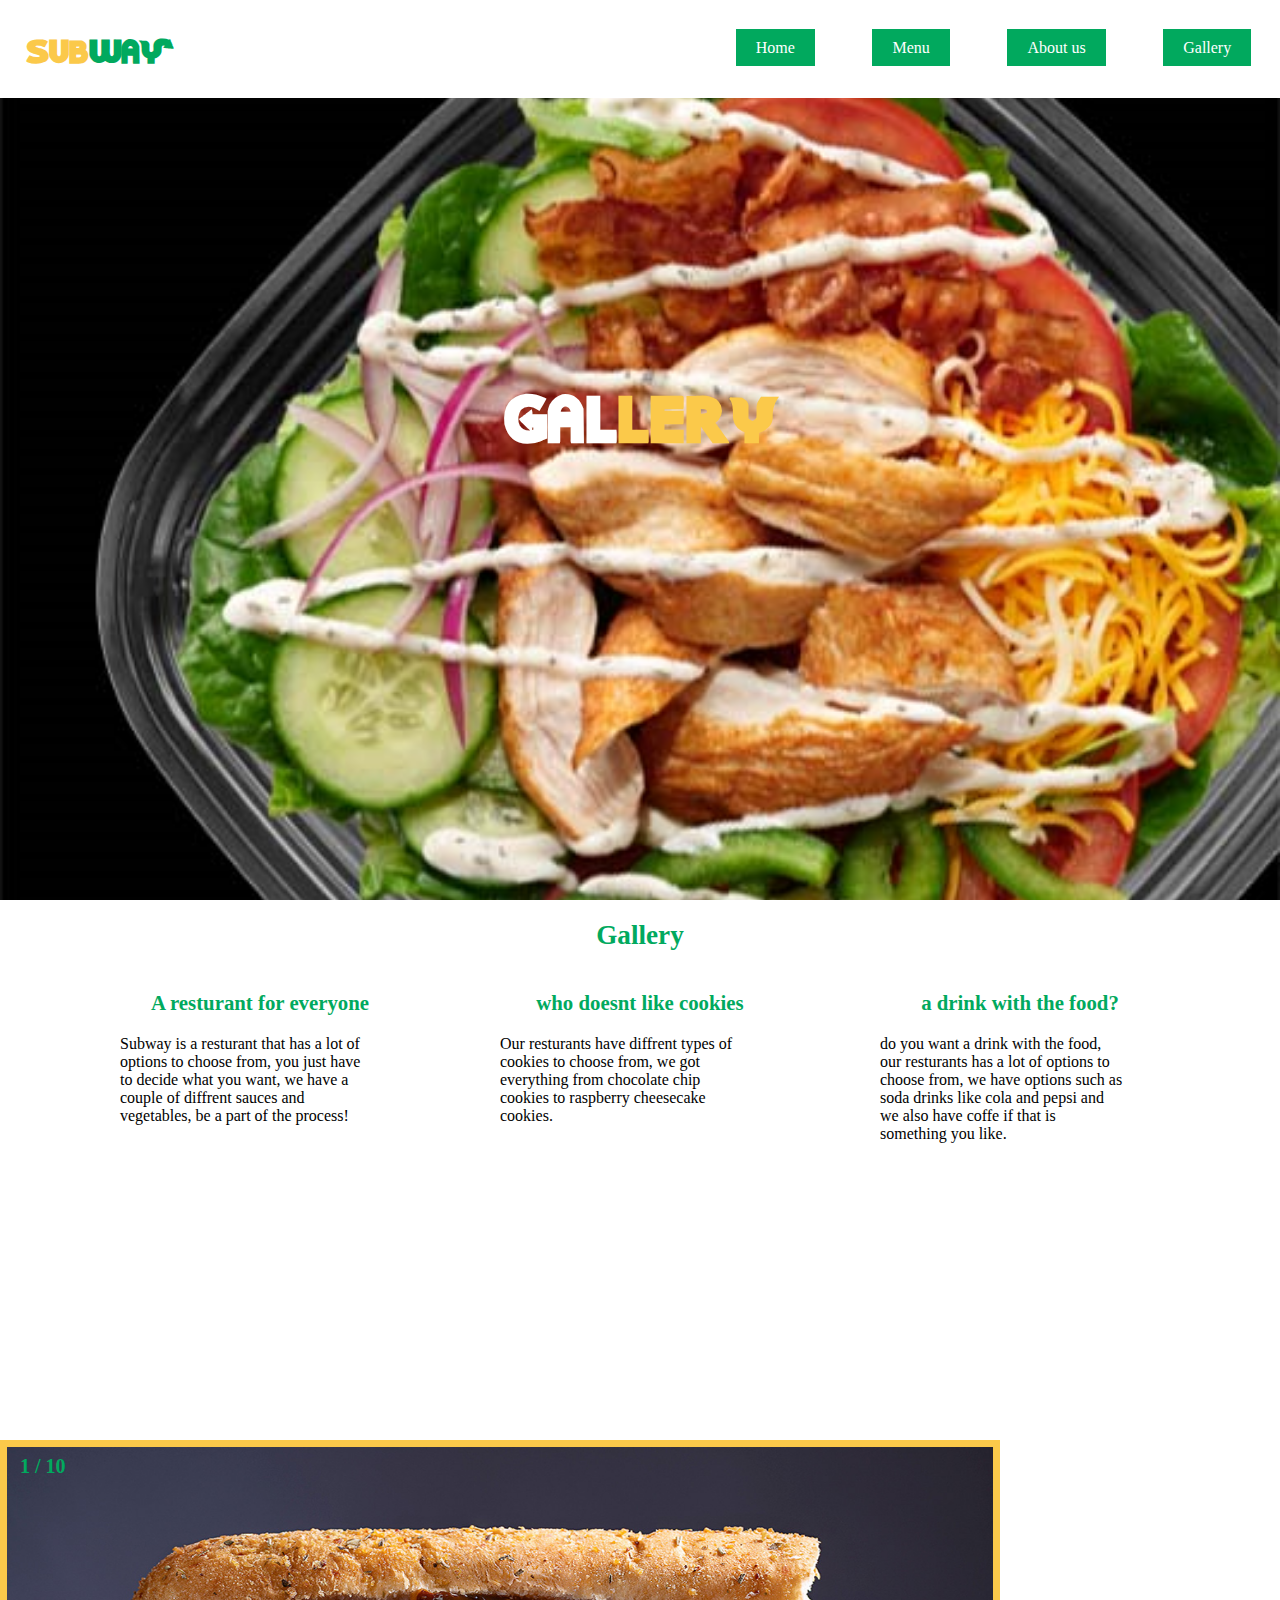
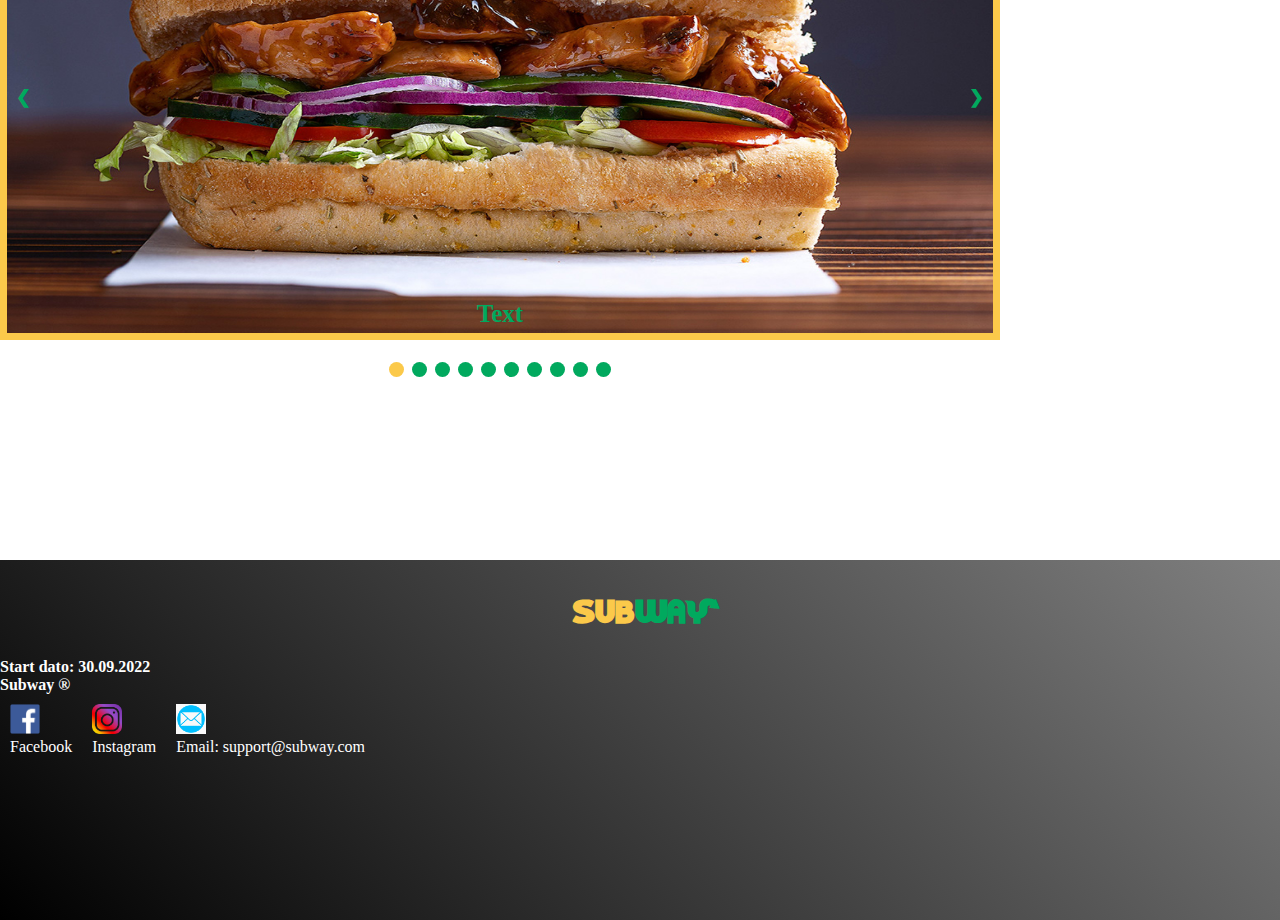
<file: subway-main/subway-main/mywebsiteproject/gallery.html>
<!DOCTYPE html>
<html lang="en">
   <head>
      <title>Gallery</title>
      <link rel="stylesheet" href="assets/css/Style.css">
      <meta charset="UTF-8">
      <meta name="description" content="Websitehomepage">
      <meta name="viewport" content="width=device-width, initial-scale=1.0">
      <link rel="icon" type="image/x-icon" href="assets/images/favicons/favicon.ico">
   </head>
   <body>
      <header class="gallery_Header header">
         <nav>
            <div class="navigation">
               <h3 class="TitleLogo"><span>sub</span><span>waY</span></h3>
               <!-- test-->
               <input id="menu-toggle" type="checkbox">
               <label for="menu-toggle" class="hamburger_container">
               <span class="hamburger">
               </span>
               </label>
               <!--end of test-->
               <ul class="expandable">
                  <li><a href="index.html"><span class="nav_link">Home</span></a></li>
                  <li><a href="produkt.html"><span class="nav_link">Menu</span></a></li>
                  <li><a href="omOss.html"><span class="nav_link">About us</span></a></li>
                  <li><a href="gallery.html"><span class="nav_link">Gallery</span></a></li>
               </ul>
            </div>
         </nav>
         <h1 class="heading-title">
            <span class="heading-title_logo"><span>Gal</span><span>lery</span></span>
            <br>
         </h1>
      </header>
      
      <main>
         <section class="smallSection">
            <h3 class="Paragraph_title_medium">Gallery</h3>
            <div class="grid_container_small">
               <article>
                  <h3 class="Paragraph_title_small ">A resturant for everyone</h3>
                  <p class="Paragraph_text_small">
                     Subway is a resturant that has a lot of options to choose from, you just have to decide what you want, we have a couple of diffrent sauces and vegetables, be a part of the process!
                  </p>
               </article>
               <article>
                  <h3 class="Paragraph_title_small ">who doesnt like cookies</h3>
                  <p class="Paragraph_text_small">
                    Our resturants have diffrent types of cookies to choose from, we got everything from chocolate chip cookies to raspberry cheesecake cookies.
                  </p>
               </article>
               <article>
                  <h3 class="Paragraph_title_small ">a drink with the food?</h3>
                  <p class="Paragraph_text_small">
                     do you want a drink with the food, our resturants has a lot of options to choose from, we have options such as soda drinks like cola and pepsi and we also have coffe if that is something you like.
                  </p>
               </article>
            </div>
         </section>
         <section class="smallSection grid_section">
       <!-- Slideshow container -->
<div class="slideshow-container">

  <!-- Full-width images with number and caption text -->
  <div class="mySlides fade">
    <div class="numbertext">1 / 10</div>
    <img src="bilde1.jpg" style="width: 1000px; height: 500px; border: 7px solid #fbc94a">
    <div class="text">Text</div>
  </div>

  <div class="mySlides fade">
    <div class="numbertext">2 / 10</div>
    <img src="bilde2.jpg" style="width:1000px; height: 500px; border: 7px solid #fbc94a">
    <div class="text">Text</div>
  </div>

  <div class="mySlides fade">
    <div class="numbertext">3 / 10</div>
    <img src="bilde3.jpg" style="width:1000px; height: 500px; border: 7px solid #fbc94a">
    <div class="text">Text</div>
  </div>

    <div class="mySlides fade">
    <div class="numbertext">4 / 10</div>
    <img src="bilde4.jpg" style="width:1000px; height: 500px; border: 7px solid #fbc94a">
    <div class="text">Text</div>
  </div>

  <div class="mySlides fade">
    <div class="numbertext">5 / 10</div>
    <img src="bilde5.jpg" style="width:1000px; height: 500px; border: 7px solid #fbc94a">
    <div class="text">Text</div>
  </div>

  <div class="mySlides fade">
    <div class="numbertext">6 / 10</div>
    <img src="bilde6.jpg" style="width:1000px; height: 500px; border: 7px solid #fbc94a">
    <div class="text">Text</div>
  </div>

    <div class="mySlides fade">
    <div class="numbertext">7 / 10</div>
    <img src="bilde7.jpg" style="width:1000px; height: 500px; border: 7px solid #fbc94a">
    <div class="text">Text</div>
  </div>

  <div class="mySlides fade">
    <div class="numbertext">8 / 10</div>
    <img src="bilde8.jpg" style="width:1000px; height: 500px; border: 7px solid #fbc94a">
    <div class="text">Text</div>
  </div>

  <div class="mySlides fade">
    <div class="numbertext">9 / 10</div>
    <img src="bilde9.jpg" style="width:1000px; height: 500px; border: 7px solid #fbc94a">
    <div class="text">Text</div>
  </div>

    <div class="mySlides fade">
    <div class="numbertext">10/ 10</div>
    <img src="bilde10.jpg" style="width:1000px; height: 500px; border: 7px solid #fbc94a">
    <div class="text">Text</div>
  </div>

  <!-- Next and previous buttons -->
  <a class="prev" onclick="plusSlides(-1)">&#10094;</a>
  <a class="next" onclick="plusSlides(1)">&#10095;</a>
</div>
<br>

<!-- The dots/circles -->
<div style="text-align:center">
  <span class="dot" onclick="currentSlide(1)"></span>
  <span class="dot" onclick="currentSlide(2)"></span>
  <span class="dot" onclick="currentSlide(3)"></span>
   <span class="dot" onclick="currentSlide(4)"></span>
  <span class="dot" onclick="currentSlide(5)"></span>
  <span class="dot" onclick="currentSlide(6)"></span>
   <span class="dot" onclick="currentSlide(7)"></span>
  <span class="dot" onclick="currentSlide(8)"></span>
  <span class="dot" onclick="currentSlide(9)"></span>
   <span class="dot" onclick="currentSlide(10)"></span>
</div>
<script>

var slideIndex = 1;
var timer = null;
showSlides(slideIndex);

// Next/previous controls
function plusSlides(n) {
  clearTimeout(timer);
  showSlides(slideIndex += n);
}

// Thumbnail image controls
function currentSlide(n) {
  clearTimeout(timer);
  showSlides(slideIndex = n);
}

function showSlides(n) {
  var i;
  var slides = document.getElementsByClassName("mySlides");
  var dots = document.getElementsByClassName("dot");
  if (n==undefined){n = ++slideIndex}
  if (n > slides.length) {slideIndex = 1}
  if (n < 1) {slideIndex = slides.length}
  for (i = 0; i < slides.length; i++) {
      slides[i].style.display = "none";
  }
  for (i = 0; i < dots.length; i++) {
      dots[i].className = dots[i].className.replace(" active", "");
  }
  slides[slideIndex-1].style.display = "block";
  dots[slideIndex-1].className += " active";
  timer = setTimeout(showSlides, 4000); // Change image every 4 seconds
} 

</script>
         </section>
      </main>
  
      <footer class="footer">
      	<h3 class="TitleLogo"><span>sub</span><span>waY</span></h3>
         <p class="footer_text">Start dato: 30.09.2022 </p>
         <p class="footer_text">Subway &#174;</p>
          <aside>
               <ul class="social_media-list">
                  <li class="social_media-list-item"><img src="./assets/images/facebook_logo.png" alt="facebook_logo">
                     <a href="https://www.facebook.com/subway/" class="social_media-list_link contact">
                     <br>
                     <span>Facebook</span>
                     </a>
                  </li>
                  <li class="social_media-list-item"><img src="./assets/images/Instagram-Icon.png" alt="Instagram_logo">
                     <a href="https://www.instagram.com/subway_ukireland/?hl=en" class="social_media-list_link contact">
                     <br>
                     <span>Instagram</span>
                     </a>
                  </li>
                  <li class="social_media-list-item"><img src="./assets/images/email_logo.png" alt="email_logo">
                     <a href="mailto:support@subway.com" class="contact social_media-list_link">
                     <br>
                     <span>Email: support@subway.com</span>
                     </a>
                  </li>
               </ul>
            </aside>
      </footer>
   </body>
</html>
</file>
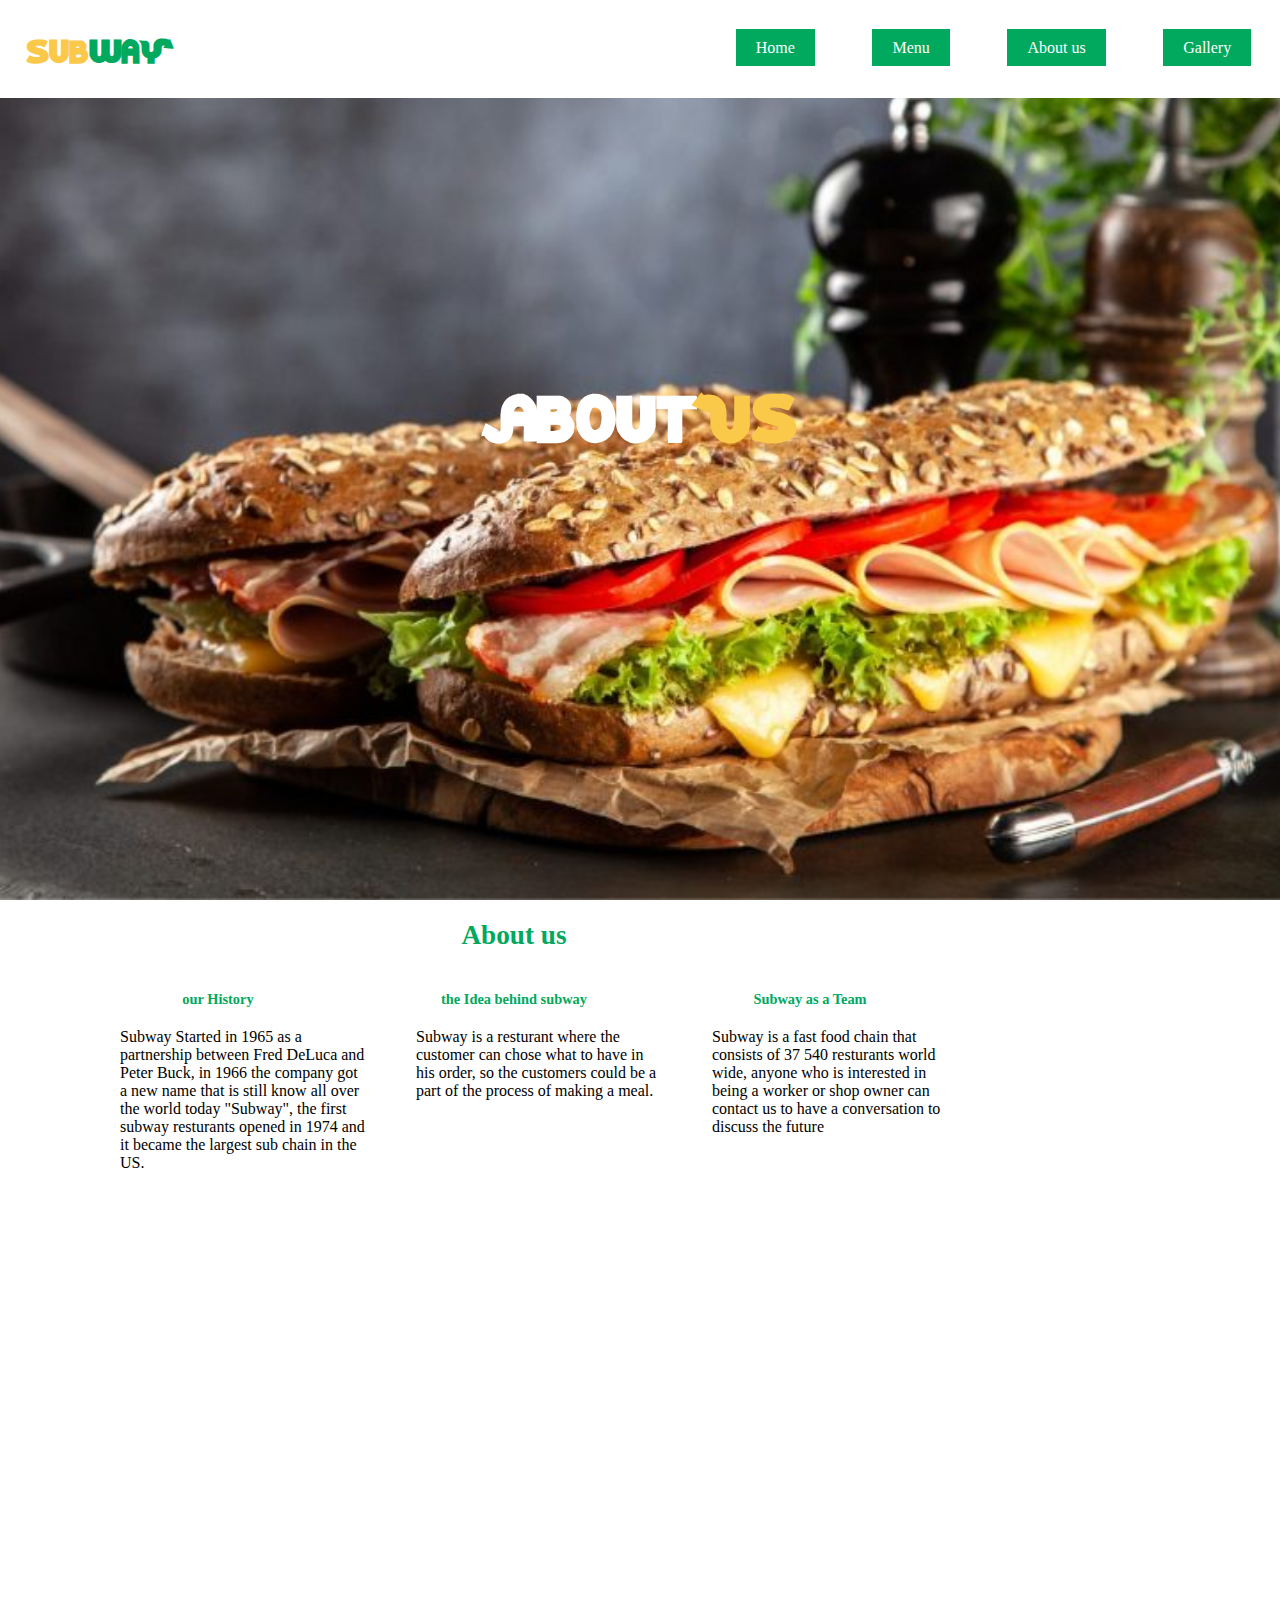
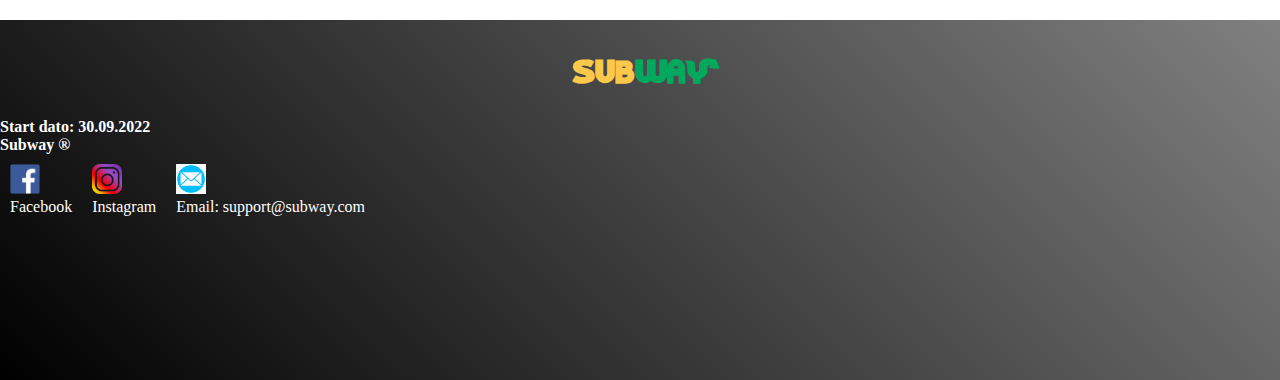
<file: subway-main/subway-main/mywebsiteproject/omoss.html>
<!DOCTYPE html>
<html lang="en">
   <head>
      <title>About us</title>
      <link rel="stylesheet" href="assets/css/Style.css">
      <meta charset="UTF-8">
      <meta name="description" content="Websitehomepage">
      <meta name="viewport" content="width=device-width, initial-scale=1.0">
      <link rel="icon" type="image/x-icon" href="assets/images/favicons/favicon.ico">
   </head>
   <body>
      <header class="Aboutus_Header header">
         <nav>
            <div class="navigation">
               <h3 class="TitleLogo"><span>sub</span><span>waY</span></h3>
               <!-- test-->
               <input id="menu-toggle" type="checkbox">
               <label for="menu-toggle" class="hamburger_container">
               <span class="hamburger">
               </span>
               </label>
               <ul class="expandable">
                  <li><a href="index.html"><span class="nav_link">Home</span></a></li>
                  <li><a href="produkt.html"><span class="nav_link">Menu</span></a></li>
                  <li><a href="omOss.html"><span class="nav_link">About us</span></a></li>
                  <li><a href="gallery.html"><span class="nav_link">Gallery</span></a></li>
               </ul>
            </div>
         </nav>
         <h1 class="heading-title">
            <span class="heading-title_logo"><span>About</span><span>Us</span></span>
            <br>
         </h1>
      </header>
       <main>
         <section class="BigSection grid_section">
            <h3 class="Paragraph_title_medium">About us</h3>
            <div class="grid_container_small">
               <article>
                  <h3 class="Paragraph_title_extra-small">our History</h3>
                  <p class="Paragraph_text_small">
                     Subway Started in 1965 as a partnership between Fred DeLuca and Peter Buck, in 1966 the company got a new name that is still know all over the world today "Subway", the first subway resturants opened in 1974 and it became the largest sub chain in the US.
                  </p>
               </article>
               <article>
                  <h3 class="Paragraph_title_extra-small">the Idea behind subway</h3>
                  <p class="Paragraph_text_small">
                     Subway is a resturant where the customer can chose what to have in his order, so the customers could be a part of the process of making a meal. 
                  </p>
               </article>
               <article>
                  <h3 class="Paragraph_title_extra-small">Subway as a Team</h3>
                  <p class="Paragraph_text_small">
                     Subway is a fast food chain that consists of 37 540 resturants world wide, anyone who is interested in being a worker or shop owner can contact us to have a conversation to discuss the future
                  </p>
               </article>
            </div>
            <!--<aside>
               <ul class="social_media-list">
                  <li class="social_media-list-item"><img src="./assets/images/facebook_logo.png" alt="facebook_logo">
                     <a href="https://www.facebook.com/subway/" class="social_media-list_link contact">
                     <br>
                     <span>Facebook</span>
                     </a>
                  </li>
                  <li class="social_media-list-item"><img src="./assets/images/Instagram-Icon.png" alt="Instagram_logo">
                     <a href="https://www.instagram.com/subway_ukireland/?hl=en" class="social_media-list_link contact">
                     <br>
                     <span>Instagram</span>
                     </a>
                  </li>
                  <li class="social_media-list-item"><img src="./assets/images/email_logo.png" alt="email_logo">
                     <a href="mailto:support@subway.com" class="contact social_media-list_link">
                     <br>
                     <span>Email: support@subway.com</span>
                     </a>
                  </li>
               </ul>
            </aside>-->
         </section>
      </main>
  
      <footer class="footer">
         <h3 class="TitleLogo"><span>sub</span><span>waY</span></h3>
         <p class="footer_text">Start dato: 30.09.2022 </p>
         <p class="footer_text">Subway &#174;</p>
          <aside>
               <ul class="social_media-list">
                  <li class="social_media-list-item"><img src="./assets/images/facebook_logo.png" alt="facebook_logo">
                     <a href="https://www.facebook.com/subway/" class="social_media-list_link contact">
                     <br>
                     <span>Facebook</span>
                     </a>
                  </li>
                  <li class="social_media-list-item"><img src="./assets/images/Instagram-Icon.png" alt="Instagram_logo">
                     <a href="https://www.instagram.com/subway_ukireland/?hl=en" class="social_media-list_link contact">
                     <br>
                     <span>Instagram</span>
                     </a>
                  </li>
                  <li class="social_media-list-item"><img src="./assets/images/email_logo.png" alt="email_logo">
                     <a href="mailto:support@subway.com" class="contact social_media-list_link">
                     <br>
                     <span>Email: support@subway.com</span>
                     </a>
                  </li>
               </ul>
            </aside>
      </footer>
   </body>
</html>
</file>
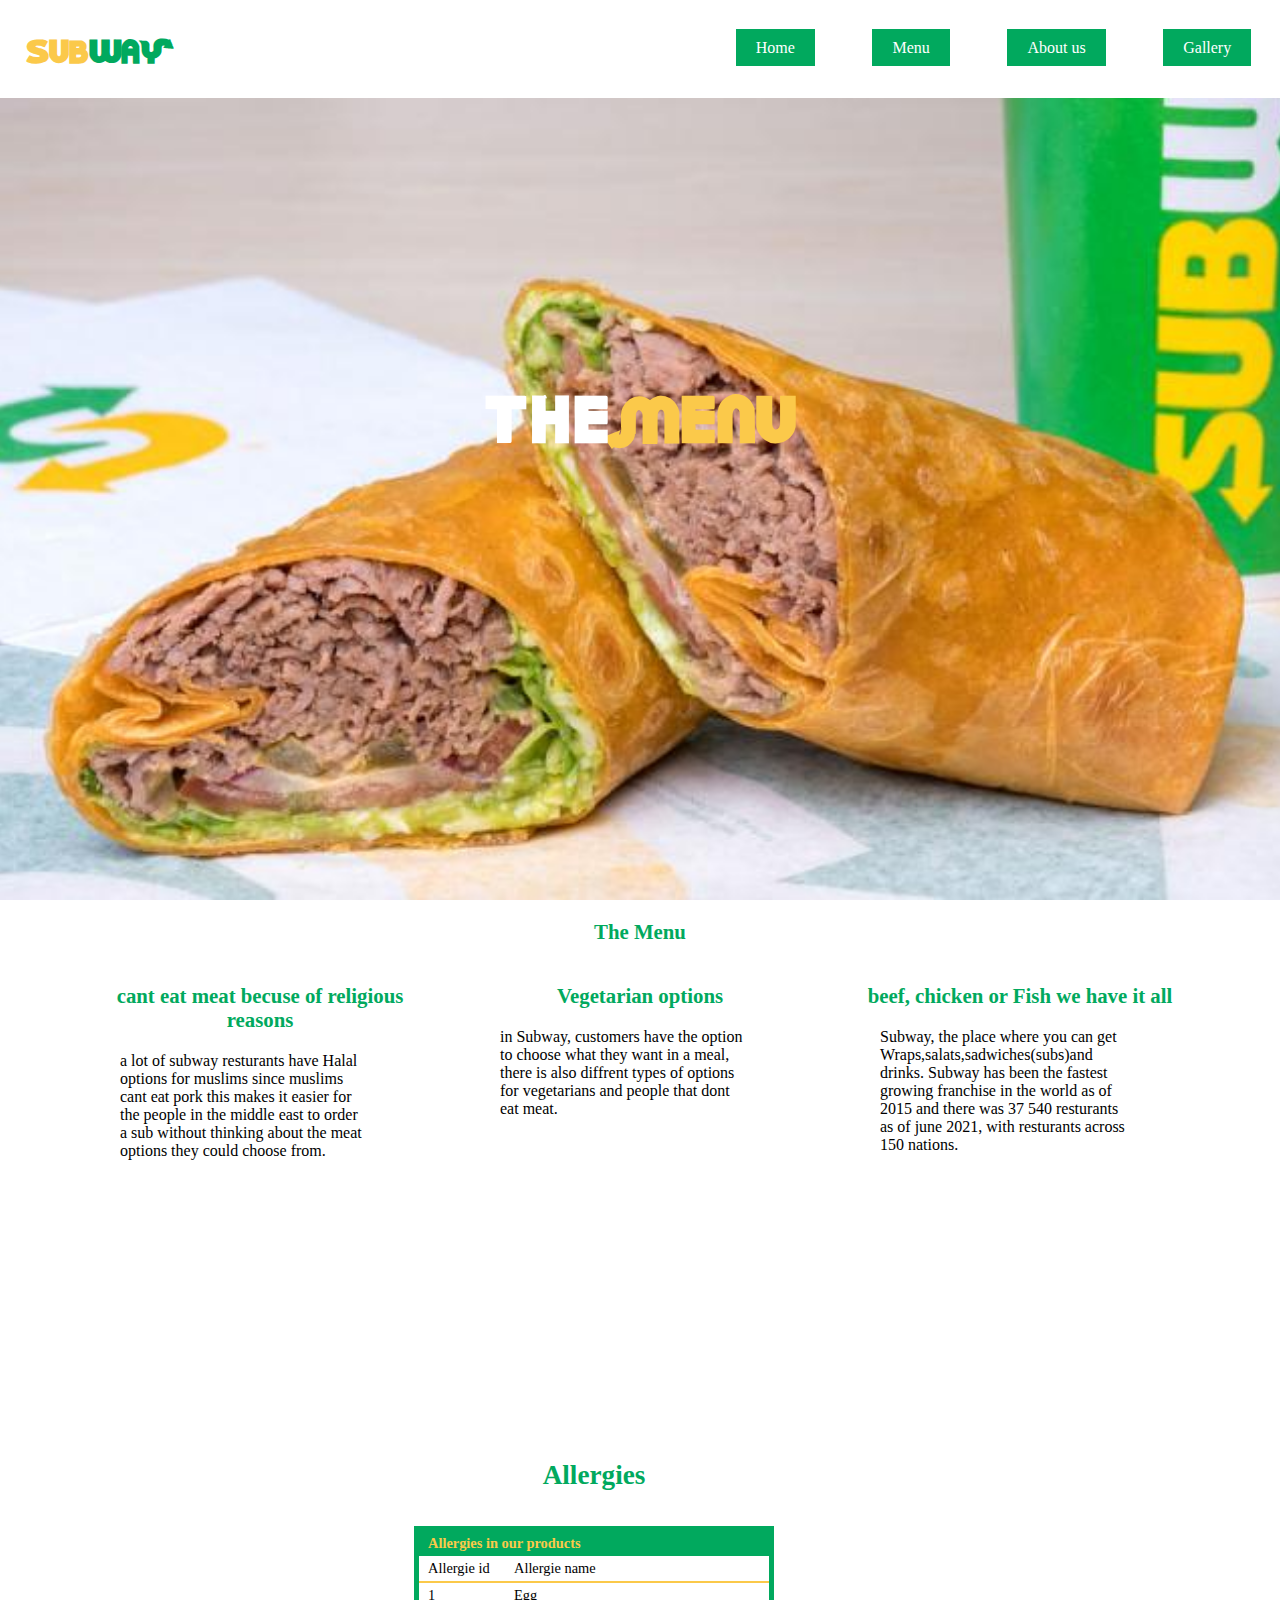
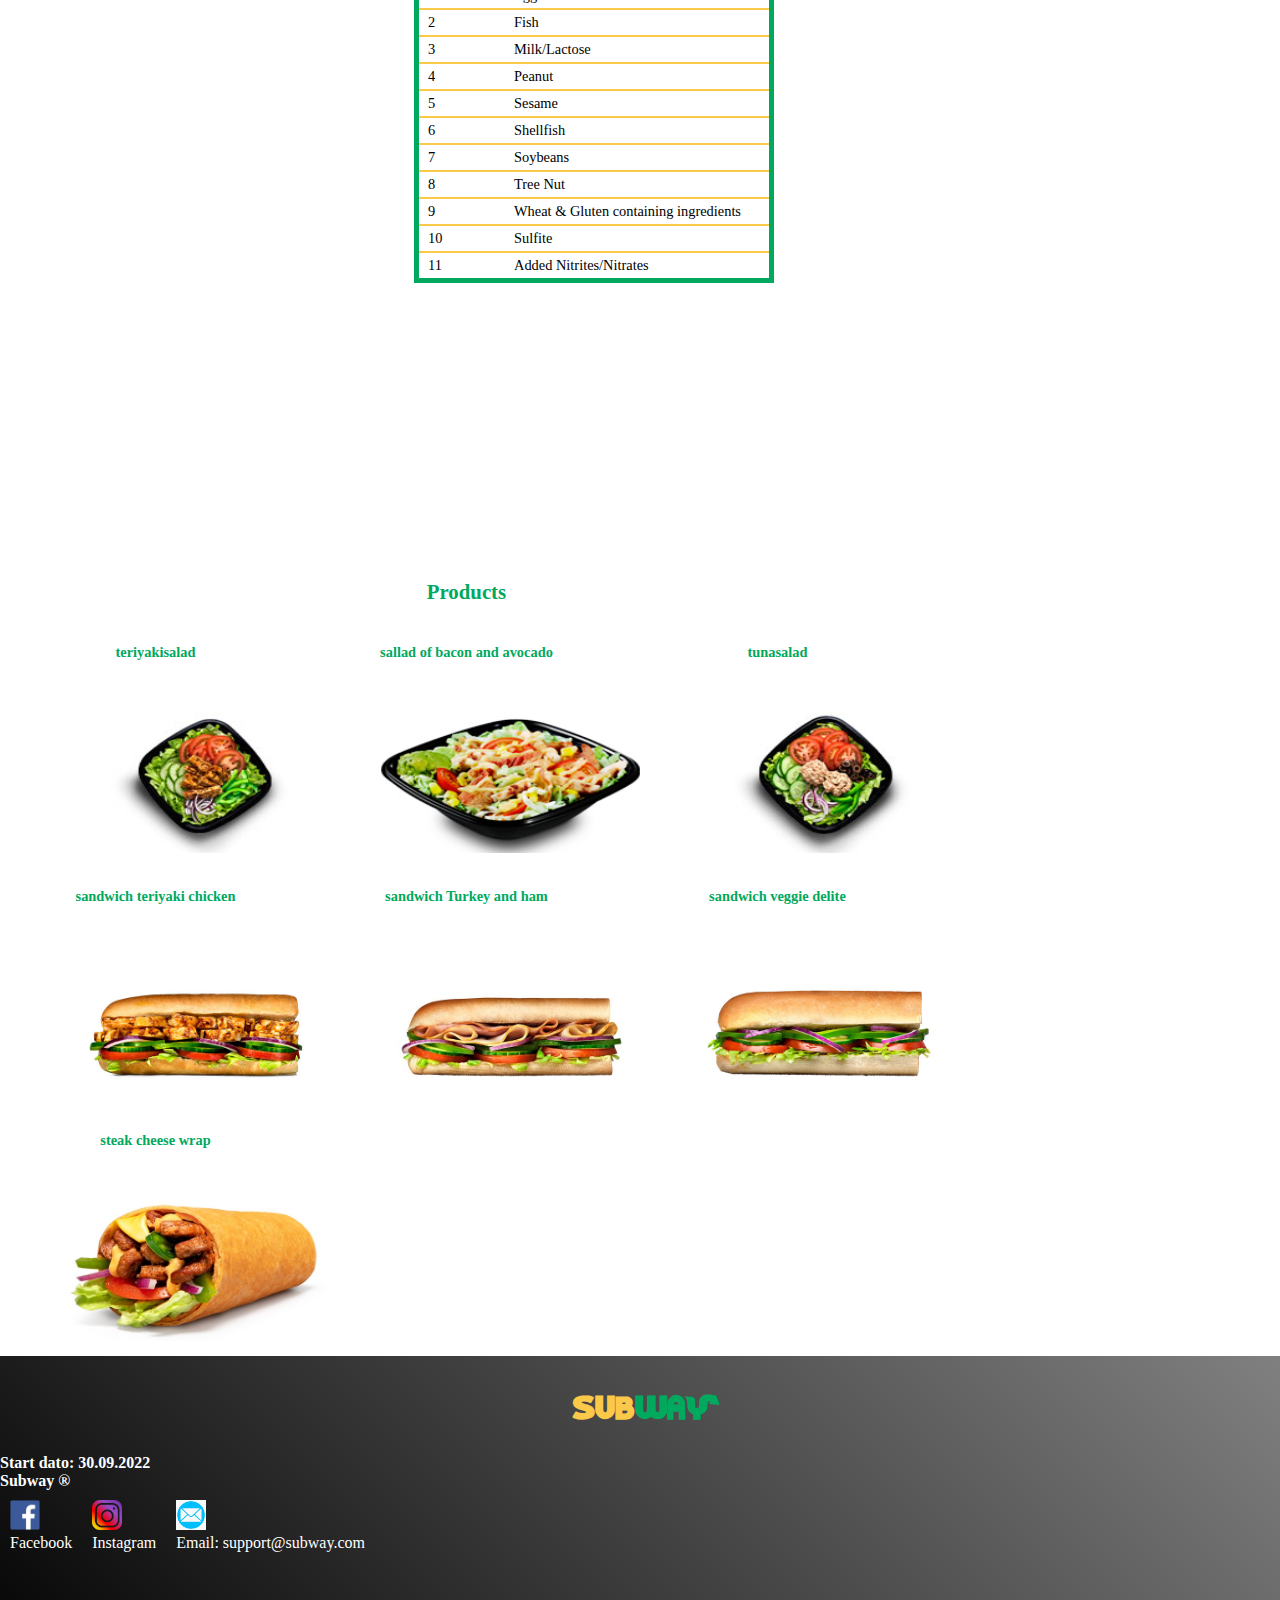
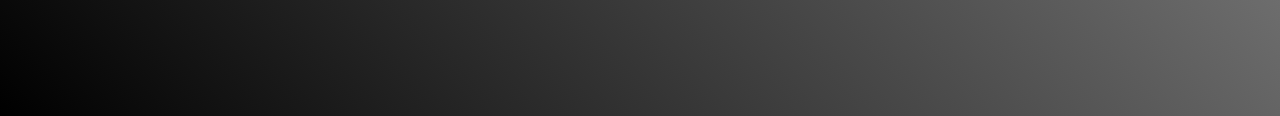
<file: subway-main/subway-main/mywebsiteproject/produkt.html>
<!DOCTYPE html>
<html lang="en">
   <head>
      <title>The Menu</title>
      <link rel="stylesheet" href="assets/css/Style.css">
      <meta charset="UTF-8">
      <meta name="description" content="Websitehomepage">
      <meta name="viewport" content="width=device-width, initial-scale=1.0">
      <link rel="icon" type="image/x-icon" href="assets/images/favicons/favicon.ico">
   </head>
   <body>
      <header class="menu_Header header">
         <nav>
            <div class="navigation">
               <h3 class="TitleLogo"><span>sub</span><span>waY</span></h3>
               <input id="menu-toggle" type="checkbox">
               <label for="menu-toggle" class="hamburger_container">
               <span class="hamburger">
               </span>
               </label>
               <ul class="expandable">
                  <li><a href="index.html"><span class="nav_link">Home</span></a></li>
                  <li><a href="produkt.html"><span class="nav_link">Menu</span></a></li>
                  <li><a href="omOss.html"><span class="nav_link">About us</span></a></li>
                  <li><a href="gallery.html"><span class="nav_link">Gallery</span></a></li>
               </ul>
            </div>
         </nav>
         <h1 class="heading-title-gradient">
            <span class="gradient_text_big "><span>The</span><span>Menu</span></span>
            <br>
         </h1>
      </header>
     
      <main>
         <section class="smallSection">
            <h3 class="Paragraph_title_small">The Menu</h3>
            <div class="grid_container_small">
               <article>
                  <h3 class="Paragraph_title_small ">cant eat meat becuse of religious reasons</h3>
                  <p class="Paragraph_text_small">
                     a lot of subway resturants have Halal options for muslims since muslims cant eat pork this makes it easier for the people in the middle east to order a sub without thinking about the meat options they could choose from. 
                  </p>
               </article>
               <article>
                  <h3 class="Paragraph_title_small ">Vegetarian options</h3>
                  <p class="Paragraph_text_small">
                     in Subway, customers have the option to choose what they want in a meal, there is also diffrent types of options for vegetarians and people that dont eat meat.
                  </p>
               </article>
               <article>
                  <h3 class="Paragraph_title_small ">beef, chicken or Fish we have it all</h3>
                  <p class="Paragraph_text_small">
                     Subway, the place where you can get Wraps,salats,sadwiches(subs)and drinks.
                     Subway has been the fastest growing franchise in the world as of 2015 and there was 37 540 resturants as of june 2021, with resturants across 150 nations.
                  </p>
               </article>
            </div>
         </section>
         <section class="BigSection table_section">
            <h3 class="Paragraph_title_medium">Allergies</h3>
            <table>
               <thead>
                  <tr>
                     <th colspan="2">Allergies in our products</th>
                  </tr>
               </thead>
               <tbody>
                  <tr>
                     <td>Allergie id</td>
                     <td>Allergie name</td>
                  </tr>
                  <tr>
                     <td>1</td>
                     <td>Egg</td>
                  </tr>
                  <tr>
                     <td>2</td>
                     <td>Fish</td>
                  </tr>
                  <tr>
                     <td>3</td>
                     <td>Milk/Lactose</td>
                  </tr>
                  <tr>
                     <td>4</td>
                     <td>Peanut</td>
                  </tr>
                  <tr>
                     <td>5</td>
                     <td>Sesame</td>
                  </tr>
                  <tr>
                     <td>6</td>
                     <td>Shellfish</td>
                  </tr>
                  <tr>
                     <td>7</td>
                     <td>Soybeans </td>
                  </tr>
                  <tr>
                     <td>8</td>
                     <td>Tree Nut</td>
                  </tr>
                  <tr>
                     <td>9</td>
                     <td>Wheat &amp; Gluten containing ingredients</td>
                  </tr>
                  <tr>
                     <td>10</td>
                     <td>Sulfite</td>
                  </tr>
                  <tr>
                     <td>11</td>
                     <td>Added Nitrites/Nitrates</td>
                  </tr>
               </tbody>
            </table>
         </section>
         <section class="BigSection grid_section">
            <h3 class="Paragraph_title_small">Products</h3>
            <div class="meny_grid">
               <div class="meny_grid-component">
                  <h3 class="Paragraph_title_extra-small">teriyakisalad</h3>
                  <div class="faded_image_container">
                     <img src="./assets/images/teriyakisalad.jpg" alt="Avatar" class="faded_image">
                     <div class="faded_image_text_overlay">
                        <div class="faded_image_text">Allergies id: 5,7,8</div>
                     </div>
                  </div>
               </div>
               <div class="meny_grid-component">
                  <h3 class="Paragraph_title_extra-small">sallad of bacon and avocado</h3>
                  <div class="faded_image_container">
                     <img src="./assets/images/sallad_bacon_avocado.jpg" alt="Avatar" class="faded_image">
                     <div class="faded_image_text_overlay">
                        <div class="faded_image_text">Allergies id: 11</div>
                     </div>
                  </div>
               </div>
               <div class="meny_grid-component">
                  <h3 class="Paragraph_title_extra-small">tunasalad</h3>
                  <div class="faded_image_container">
                     <img src="./assets/images/tunasalad.jpg" alt="Avatar" class="faded_image">
                     <div class="faded_image_text_overlay">
                        <div class="faded_image_text">Allergies id: 1,2</div>
                     </div>
                  </div>
               </div>
               <div class="meny_grid-component">
                  <h3 class="Paragraph_title_extra-small">sandwich teriyaki chicken</h3>
                  <div class="faded_image_container">
                     <img src="./assets/images/sandwich-teriyaki-chicken.jpg" alt="Avatar" class="faded_image">
                     <div class="faded_image_text_overlay">
                        <div class="faded_image_text">Allergies id: 5,7,8</div>
                     </div>
                  </div>
               </div>
               <div class="meny_grid-component">
                  <h3 class="Paragraph_title_extra-small">sandwich Turkey and ham</h3>
                  <div class="faded_image_container">
                     <img src="./assets/images/sandwich-Turkeyandham.jpg" alt="Avatar" class="faded_image">
                     <div class="faded_image_text_overlay">
                        <div class="faded_image_text">Allergies id: 7</div>
                     </div>
                  </div>
               </div>
               <div class="meny_grid-component">
                  <h3 class="Paragraph_title_extra-small">sandwich veggie delite</h3>
                  <div class="faded_image_container">
                     <img src="./assets/images/sandwich-veggiedelite.jpg" alt="Avatar" class="faded_image">
                     <div class="faded_image_text_overlay">
                        <div class="faded_image_text">Allergies id: 7</div>
                     </div>
                  </div>
               </div>
               <div class="meny_grid-component">
                  <h3 class="Paragraph_title_extra-small">steak cheese wrap</h3>
                  <div class="faded_image_container">
                     <img src="./assets/images/steak_cheese_wrap.jpg" alt="Avatar" class="faded_image">
                     <div class="faded_image_text_overlay">
                        <div class="faded_image_text">Allergies id: 3,7</div>
                     </div>
                  </div>
               </div>
            </div>
         </section>
      </main>

      <footer class="footer">
         <h3 class="TitleLogo"><span>sub</span><span>waY</span></h3>
         <p class="footer_text">Start dato: 30.09.2022 </p>
         <p class="footer_text">Subway &#174;</p>
          <aside>
               <ul class="social_media-list">
                  <li class="social_media-list-item"><img src="./assets/images/facebook_logo.png" alt="facebook_logo">
                     <a href="https://www.facebook.com/subway/" class="social_media-list_link contact">
                     <br>
                     <span>Facebook</span>
                     </a>
                  </li>
                  <li class="social_media-list-item"><img src="./assets/images/Instagram-Icon.png" alt="Instagram_logo">
                     <a href="https://www.instagram.com/subway_ukireland/?hl=en" class="social_media-list_link contact">
                     <br>
                     <span>Instagram</span>
                     </a>
                  </li>
                  <li class="social_media-list-item"><img src="./assets/images/email_logo.png" alt="email_logo">
                     <a href="mailto:support@subway.com" class="contact social_media-list_link">
                     <br>
                     <span>Email: support@subway.com</span>
                     </a>
                  </li>
               </ul>
            </aside>
      </footer>
   </body>
</html>
</file>
<file: subway-main/subway-main/mywebsiteproject/assets/css/Style.css>
/*start of Website General Style layout*/
*,*::before,*::after{
    margin: 0px;
    padding: 0px;
    box-sizing: border-box;
}
/*css variables*/
:root{
--color-green: rgba(1,169,94,0.5);
--color-yellow: rgba(251,201,74,0.5);
--color-green-Dark: rgb(1,169,94);
--color-yellow-Dark: rgb(251,201,74);
--background-size: cover;
--background-position: center;
}
/*website components*/
/*image with faded text*/
.faded_image_container {
  position: relative;
  width: 100%;
  left: 10%;
  margin: 13px;
  float: left;
  height: 161px;
  padding: 10px;
}
.faded_image {
  display: block;
  width: 100%;
  height: 149px;
}
.faded_image_text_overlay {
  position: absolute;
  top: 0;
  bottom: 0;
  left: 0;
  right: 0;
  height: 100%;
  width: 100%;
  opacity: 0;
  transition: .5s ease;
  background-color: var(--color-green-Dark);
}
.faded_image_container:hover .faded_image_text_overlay {
  opacity: 1;
}
.faded_image_text {
  color: var(--color-yellow-Dark);
  font-size: 20px;
  position: absolute;
  top: 50%;
  left: 50%;
  -webkit-transform: translate(-50%, -50%);
  -ms-transform: translate(-50%, -50%);
  transform: translate(-50%, -50%);
  text-align: center;
}
/*social media list*/
.social_media-list-item{
    float: left;
    margin: 10px;
    list-style: none;
}
.social_media-list-item>img{
    width: 30px;
}
.social_media-list_link:focus{
color: var(--color-green-Dark) !important;
}
/*end of styles for social media list*/
/*table design*/
table{
    border-collapse: collapse;
    margin: 15px 414px;
    font-size: 0.9em;
    min-width: 360px;
    border-radius: 5px 5px 0 0;
    border: 5px solid var(--color-green-Dark);
}
table thead tr{
background-color: var(--color-green-Dark);
color: var(--color-yellow-Dark);
text-align: left;
font-weight: bold;
}
table th,table td{
    padding: 4px 9px;
}
table tbody>tr{
    border-bottom: 2px solid var(--color-yellow-Dark);
}
.table_section{
    display: table;
    }
/*end of styles for table*/
/*
grid_containers
*/
.grid_container_small{
display: grid;
grid-template-columns: repeat(3, 1fr);
margin: 0px 70px;
}
.grid_container_small_img{
    height: 138px;
    width: 138px;
   margin-left: 50px;
}
.meny_grid {
    display: grid;
    grid-template-columns: repeat(3,1fr);
}
.gallery{
    margin:10px 10px 0 0;width: 300px;position: relative;border: 10px solid var(--color-green-Dark);}
/*custome font-styles*/
h3.Paragraph_title_small {
    color: var(--color-green-Dark);
    text-align: center;
    padding: 20px;
    font-size: 1.3em;
}
h3.Paragraph_title_extra-small {
    color: var(--color-green-Dark);
    text-align: center;
    padding: 20px;
    font-size: 0.9em;
}
h3.Paragraph_title_medium{
    font-size: 1.7em;
      color: var(--color-green-Dark);
    text-align: center;
    padding: 20px;
}
p.Paragraph_text_small {
    inline-size: 246px;
    margin-left: 50px;
}
.heading-title{
    text-align: center;
    position: relative;
     font-size: 5em;
     top: 30%;
}
.heading-title-gradient{
    text-align: center;
    position: relative;
     font-size: 5em;
     top: 30%;
}
.heading-title_logo>span:first-child{
    color: white;
}
.heading-title_logo>span:last-child{
    color: var(--color-yellow-Dark);
}
.heading-title>span:first-child{
    position: relative;
    animation: leftanimation 5s;
    transition: all 0.5s;
     font-family:SubWayFont;
}
.heading-title>p>span:first-child{
font-family: SubWayFont;
 position: relative;
 font-size: 0.5em;
  animation: rightanimation 5s;
  font-size: 40%;
  color:white;
 text-shadow: 2px 1px 1px yellow;
font-size: 0.6em;
}
.heading-title>p>span:last-child{
font-family: SubWayFont;
 position: relative;
 font-size: 0.5em;
  animation: rightanimation 5s;
  font-size: 40%;
  color: var(--color-yellow-Dark);
 text-shadow: 2px 1px 1px yellow;
font-size: 0.6em;
}
.heading-title>span:last-child{
    font-family: SubWayFont;
    position: relative;
    font-size: 0.5em;
    animation: rightanimation 5s;
    font-size: 40%;
    color: var(--color-yellow-Dark);
    text-shadow: 2px 1px 1px yellow;
}
.gradient_text_small>span:first-child{
    font-family: SubWayFont;
 position: relative;
 font-size: 0.5em;
  font-size: 40%;
  color:white;
 text-shadow: 2px 1px 1px yellow;
font-size: 0.6em;
 animation:opacity_animation_text 5s ;
}
.gradient_text_small>span:last-child{
    font-family: SubWayFont;
 position: relative;
 font-size: 0.5em;
  font-size: 40%;
  color:var(--color-yellow-Dark);
 text-shadow: 2px 1px 1px yellow;
font-size: 0.6em;
 animation:opacity_animation_text 5s ;
}
.gradient_text_big{
    animation:opacity_animation_text 5s ;
}
.gradient_text_big>span:first-child{
    color: white;
}
.gradient_text_big>span:last-child{
    color: var(--color-yellow-Dark);
    font-family: SubWayFont;
}
.gradient_text_big>span:first-child{
    position: relative;
    animation:opacity_animation_text 5s ;
    transition: all 0.5s;
     font-family:SubWayFont;
}
.gradient_text_small{
    font-size: 0.7em;
}
.TitleLogo{
    font-size: 2.5rem;
    font-family: SubWayFont;
    padding: 2%;
    text-align: center;
}
.TitleLogo>span:first-child{
    color: var(--color-yellow-Dark);
}
.TitleLogo>span:last-child{
    color: var(--color-green-Dark);
}
/*Header*/
/*header general styling*/
/*header homepage styles*/
header.Home_Header{
   background:url('../images/BKG.jpg');
}
header.Aboutus_Header{
   background:url('../images/background.jpg');
}
header.gallery_Header{
   background:url('../images/background_image3.png');
}
header.menu_Header{
   background:url('../images/subway-wrap.jpg');
}
header.header{
height: 100vh;
background-size: var(--background-size);
background-position: var(--background-position);
}
/* end of header section styles */
/*Sections*/
/* defining the height of sections used in the website */
.smallSection{
    height: 60vh;
    display: block;
}
.BigSection{
    height: 80vh;
}
.Home_about_section{
    height: 65vh;
}
.grid_section{
    display: table;
    height: 80vh;
}
.footer{
    height: 40vh;
    background:linear-gradient(45deg,black,grey) ;
}
.footer_text{
    color: white;
    font-weight: bold;
}

/*end of section styles*/
/*Animations*/
@keyframes leftanimation{
    0%{
        left: -30%;
        opacity: 0;
    }
    50%{
        left: 10%;
        opacity: 0.7;
    }
    100%{
        left: 0%;
        opacity: 1;
    }
}
@keyframes rightanimation{  
    0%{
        left: 30%;
        opacity: 0;
    }
    50%{
        left: 10%;
        opacity: 0.7;
    }
    100%{
        left: 0%;
        opacity: 1;
    }
}
@keyframes opacity_animation_text{  
    0%{
        opacity: 0;
        visibility: hidden;
    }
    50%{
       opacity: 0.8;
       visibility: visible;
    }
    100%{
        opacity: 1;
        visibility: visible;
    }
}
/*end of animations part*/
/*fonts*/
@font-face {
  font-family: "SubWayFont";
  src:  url('../fonts/Subway.ttf')  format('truetype'),  url('../fonts/Subway.ttf')  format('truetype');
}
/*end of animations part*/
/*navigation*/
/* pc styles */


.navigation>nav a{
    color: white;
    text-transform: uppercase;
}
.navigation {
    margin: 0 auto;
    display: flex;
    justify-content: space-between;
    background: white;
}
.nav_link {
    background-color: #01a95e;
    padding: 10px 20px;
    color: white;
}
ul.expandable>li a{
    text-decoration: none;
}
.nav_link:hover {
    background-color: #08a950;
    color: var(--color-yellow-Dark);
}
.navigation ul {
    list-style: none;
    display: flex;
    padding: 0;
}
.navigation ul>li {
    margin: 1.8em;
    position: relative;
    top: 10px;
}

.contact{
    color: white;
    text-decoration: none;
}
.navigation nav a {
    text-decoration: none;
}
.navigation nav a:hover,:focus {
    color: yellow;
}
.hamburger_container{
    visibility: hidden;
    opacity: 0;
  }
#menu-toggle{
display: none;
}
/*end of styles for pc*/
/*styles for mobile responsivness in the website*/
@media screen and  (max-width: 480px) {
    /*components*/
    /*faded image_component*/
    .faded_image_container {
        position: relative;
        width: 50%;
    }
    /*table*/
    table{
    border-collapse: collapse;
    font-size: 0.9em;
    min-width: 360px;
    border-radius: 5px 5px 0 0;
    margin: 0px;
}
   .heading-title {
    top: 65px;
    font-size: 4em;
  }
   .heading-title-gradient {
    top: 65px;
    font-size: 4em;
  }
  .navigation{
    flex-direction: column;
    align-items: center;
  }
  .navigation ul{
    flex-direction: column;
  }
  .navigation ul>li{
    top: 0px;
  }
  .header{
    height: 120vh;
  }
 .hamburger_container{
    visibility: visible;
    opacity: 1;
    position: relative;
    width: 30px;
    height: 30px;
    color: var(--color-green-Dark);
    display: block;
    border: 2px solid;
    background: var(--color-yellow-Dark);
    text-align: center;
    left: 140px;
    bottom: 40px;
  }
.hamburger_container::after {
    display: block;
    content: '\2630';
    font-size: 1.2em;
    position: relative;
    bottom: 1px;
}
#menu-toggle:checked + .hamburger_container::after{
     content: 'X';
}           
ul.expandable{
    visibility: hidden;
    display: none;
}
#menu-toggle:checked ~  ul.expandable {
    visibility: visible;
    display: flex;
}
.grid_container_small{
display: grid;
grid-template-columns: repeat(1, 1fr);
margin: 10px;

}
.grid_container_small>article{
    margin: 20px 0 13px 0;
    width: 350px;
}
.meny_grid {grid-template-columns: repeat(1,1fr);}
.smallSection{
    display: inline-table;
  }
.Home_about_section{
    height: 60vh;
}
.table_section{
    height: 60vh !important;
    }                
}

        * {box-sizing:border-box}

/* Slideshow container */
.slideshow-container {
  max-width: 1000px;
  position: relative;
  margin: auto;
}

/* Hide the images by default */
.mySlides {
  display: none;
}

/* Next & previous buttons */
.prev, .next {
  cursor: pointer;
  position: absolute;
  top: 50%;
  width: auto;
  margin-top: -22px;
  padding: 16px;
  color: #01a95e;
  font-weight: bold;
  font-size: 18px;
  transition: 0.6s ease;
  border-radius: 0 3px 3px 0;
  user-select: none;
}

/* Position the "next button" to the right */
.next {
  right: 0;
  border-radius: 3px 0 0 3px;
}

/* On hover, add a black background color with a little bit see-through */
.prev:hover, .next:hover {
  background-color: rgba(0,0,0,0.8);
}

/* Caption text */
.text {
  color: #01a95e;
  font-size: 25px;
  font-weight: bold;
  padding: 8px 12px;
  position: absolute;
  bottom: 8px;
  width: 100%;
  text-align: center;
}

/* Number text (1/10 etc) */
.numbertext {
  color: #01a95e;
  font-size: 20px;
  font-weight: bold;
  padding: 15px 20px;
  position: absolute;
  top: 0;
}

/* The dots/bullets/indicators */
.dot {
  cursor: pointer;
  height: 15px;
  width: 15px;
  margin: 0 2px;
  background-color: #01a95e;
  border-radius: 50%;
  display: inline-block;
  transition: background-color 0.6s ease;
}

.active, .dot:hover {
  background-color: #fbc94a;
}

/* Fading animation */
.fade {
  animation-name: fade;
  animation-duration: 1.5s;
}

@keyframes fade {
  from {opacity: .4}
  to {opacity: 1}
}

/*end of phone general styles for website */
/*End of Website General Style layout*/
</file>
